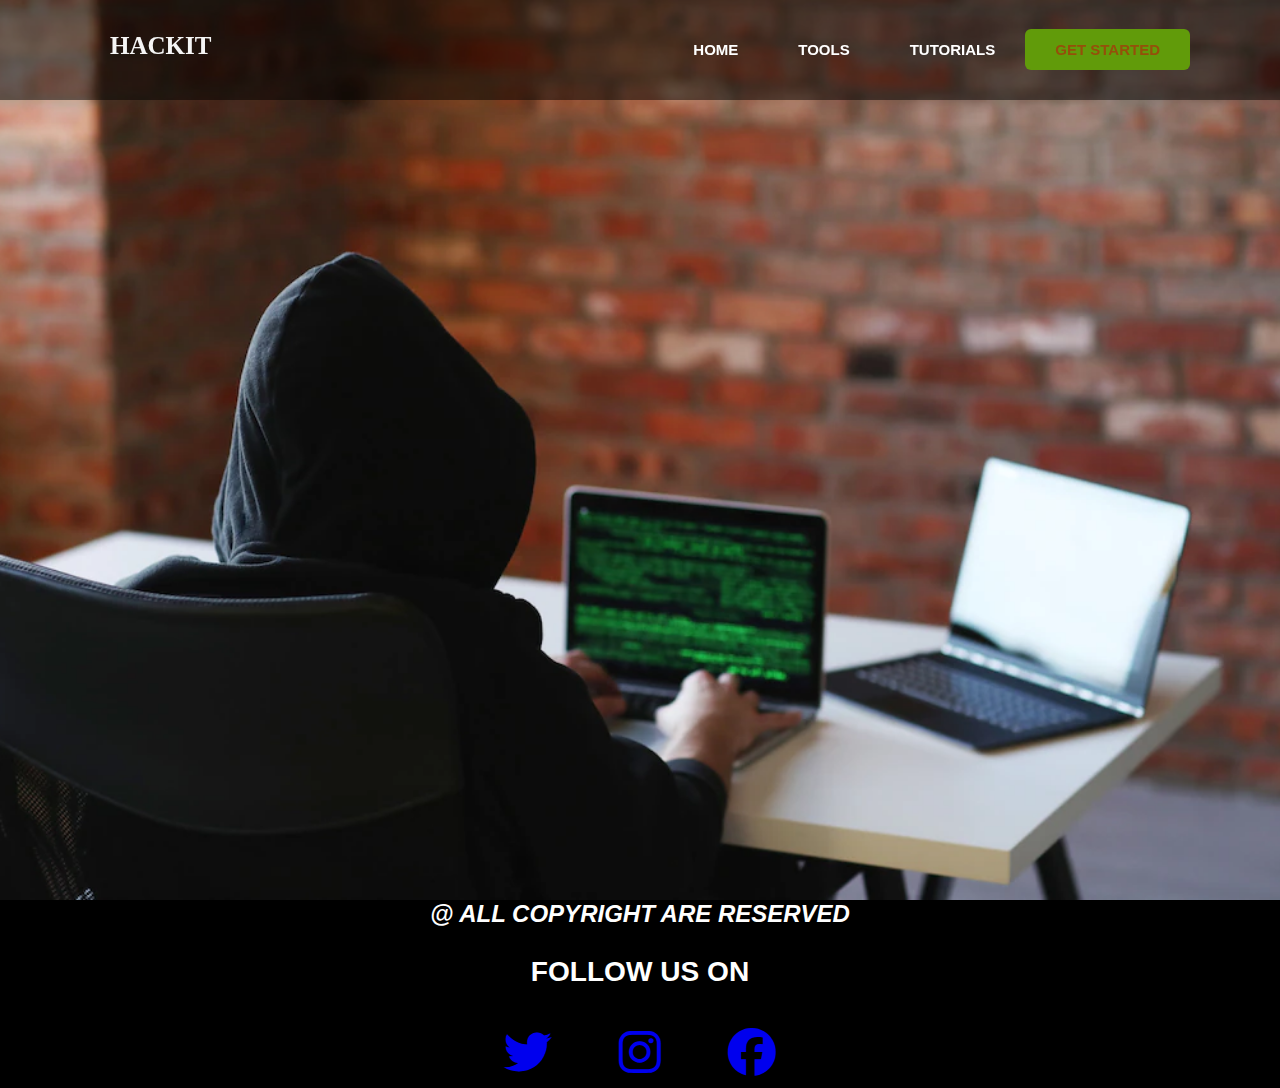
<file: index.html>
<!DOCTYPE html>
<html lang="en">

<head>
    <meta charset="UTF-8">
    <meta http-equiv="X-UA-Compatible" content="IE=edge">
    <meta name="viewport" content="width=device-width, initial-scale=1.0">
    <link rel="stylesheet" href="style.css">
    <link rel="stylesheet" href="https://cdnjs.cloudflare.com/ajax/libs/font-awesome/6.1.1/css/all.min.css">
    <title>HACKIT</title>




</head>

<body>
    <div class="wrap">
        <nav>
            <div class="logo">HACKIT</div>
            <ul>
                <li><a href="#">HOME</a></li>
                <li><a href="#">TOOLS</a></li>
                <li><a href="hacker.html">TUTORIALS</a></li>
                <li><a class="active" href="started.html">GET STARTED</a></li>
            </ul>
        </nav>
        <section></section>





    </div>

    <footer>
        <h2><em>@ ALL COPYRIGHT ARE RESERVED</em </h2>

        <!--social media links -->

<div class="medialinks">
        <h3>Follow us on </h3>
        <a href="#"><i class="fa-brands fa-twitter"></i></a>
        <a href="#"><i class="fa-brands fa-instagram"></i></a>
        <a href="#"><i class="fa-brands fa-facebook"></i></a>
</div>






    </footer>






</body>

</html>
</file>
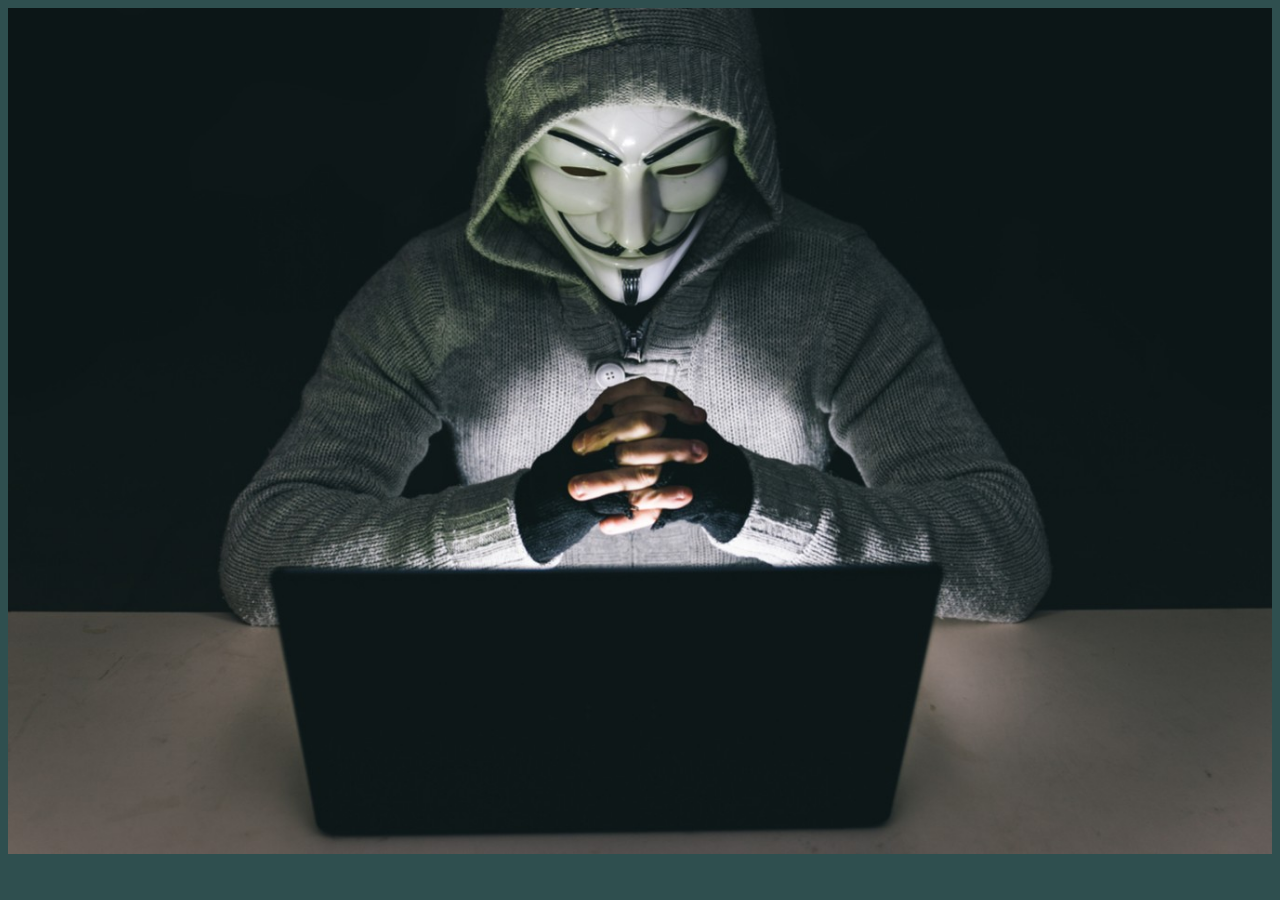
<file: hacker.html>
<!DOCTYPE html>
<html lang="en">

<head>



    <meta charset="UTF-8">
    <meta http-equiv="X-UA-Compatible" content="IE=edge">
    <meta name="viewport" content="width=device-width, initial-scale=1.0">
    <title>Tutorials</title>
    <style>
        body {
            background-color: darkslategrey;
        }
        
        #slider {
            overflow: hidden;
        }
        
        #slider figure {
            position: relative;
            width: 500%;
            margin: 0;
            left: 0;
            animation: 20s slider infinite;
        }
        
        #slider figure img {
            float: left;
            width: 20%;
        }
        
        @keyframes slider {
            0% {
                left: 0;
            }
            20% {
                left: 0;
            }
            25% {
                left: -100%;
            }
            45% {
                left: -100%;
            }
            50% {
                left: -200%;
            }
            70% {
                left: -200%;
            }
            75% {
                left: -300%;
            }
            95% {
                left: -300%;
            }
            100% {
                left: -400%;
            }
        }
    </style>



</head>

<body>
    <div id="slider">
        <figure>
            <img src="/images/wifi1.jpg" width="100%" height="100%">
            <img src="/images/wifi2.webp" width="100%" height="100%">
            <img src="/images/wifi3.jpg" width="100%" height="100%">
            <img src="/images/wifi4.webp" width="100%" height="100%">
            <img src="/images/wifi1.jpg" width="100%" height="100%">
        </figure>


    </div>





</body>

</html>
</file>
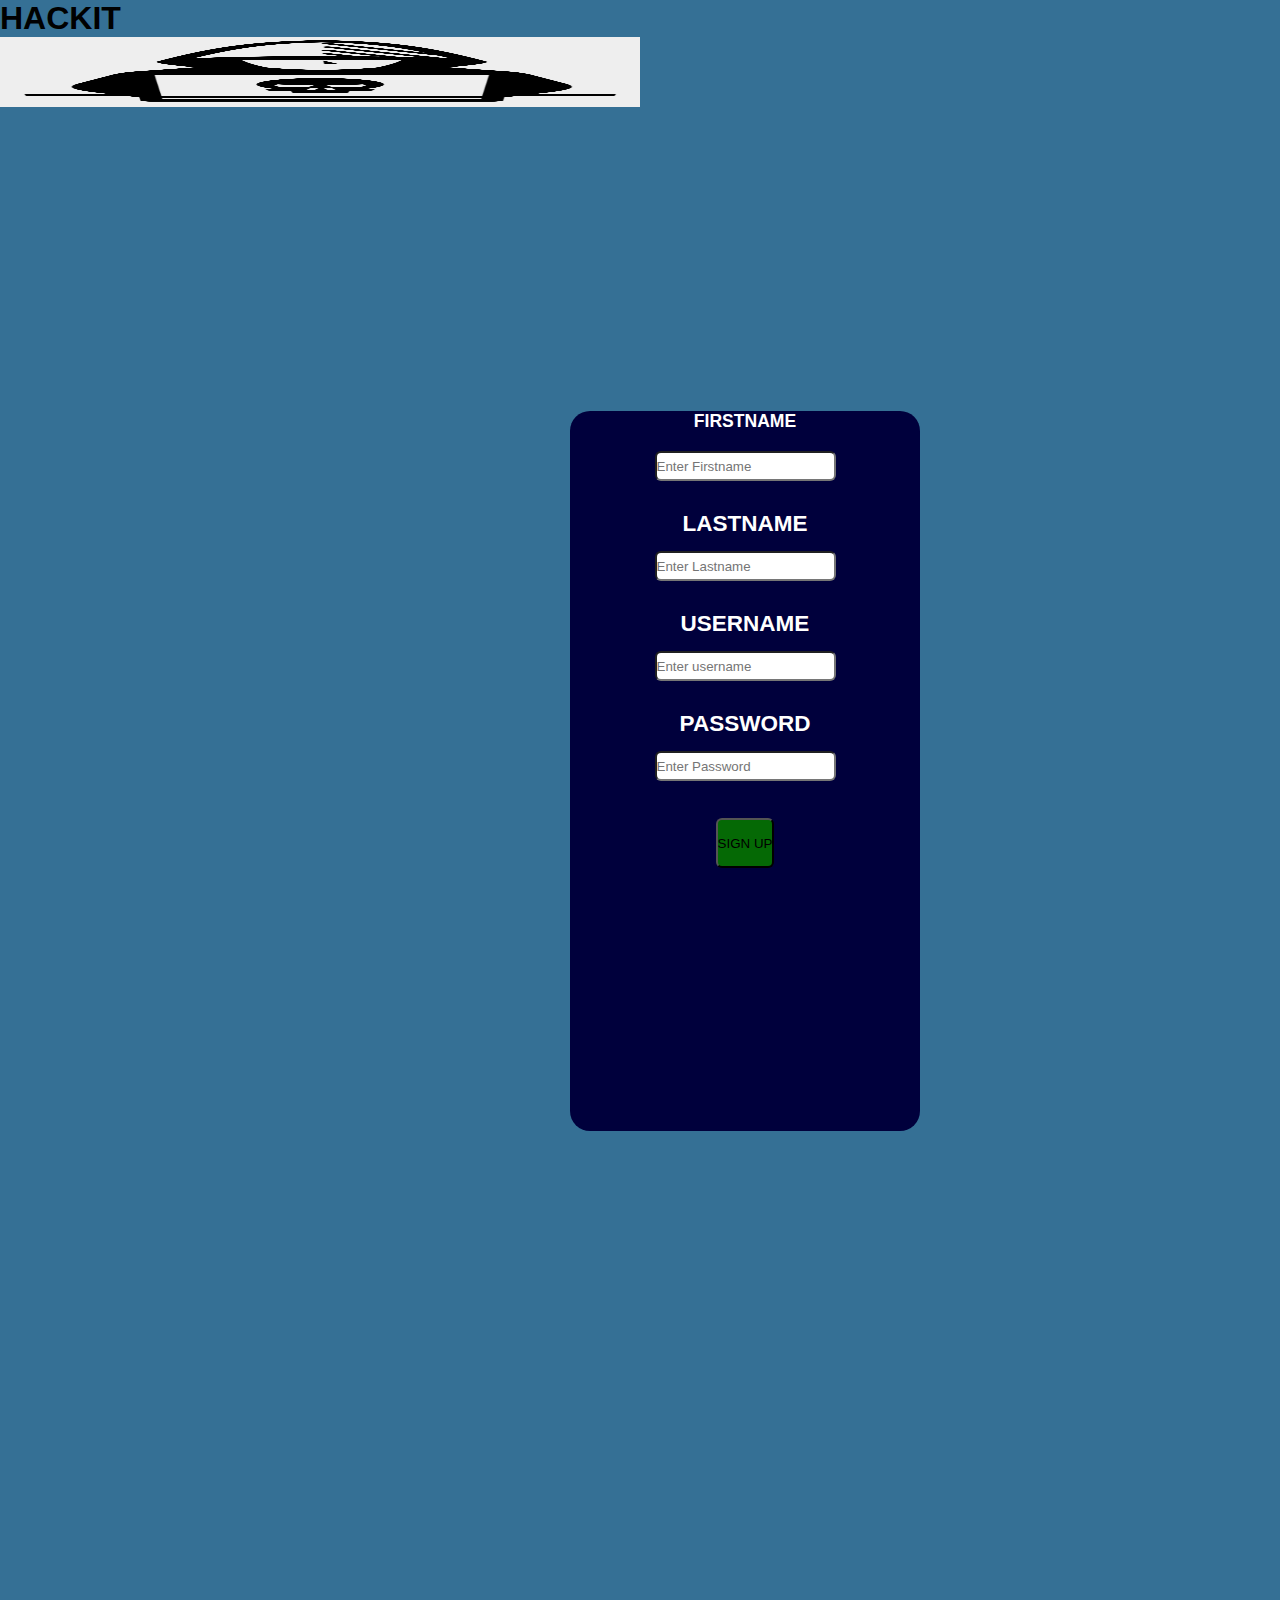
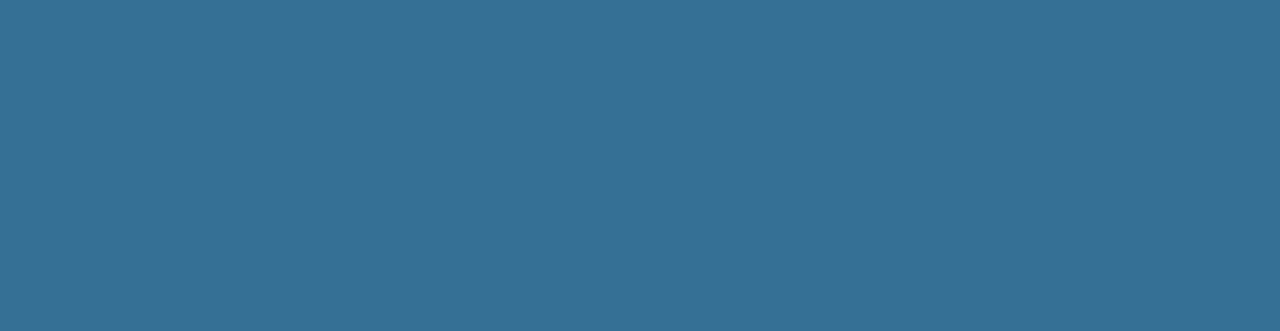
<file: started.html>
<!DOCTYPE html>
<html lang="en">

<head>
    <meta charset="UTF-8">
    <meta http-equiv="X-UA-Compatible" content="IE=edge">
    <meta name="viewport" content="width=device-width, initial-scale=1.0">
    <title>started</title>

    <style>
        * {
            padding: 0;
            margin: 0;
            font-family: Arial;
            box-sizing: border-box;
        }
        
        body {
            background-color: rgb(53, 112, 149);
        }
        
        .text {
            text-align: center;
            background-color: rgb(0, 0, 60);
            font-family: 'Franklin Gothic Medium', 'Arial Narrow', Arial, sans-serif;
            box-sizing: border-box;
            margin-top: 300px;
            color: white;
            width: 350px;
            margin-left: 570px;
            border-radius: 20px;
            text-transform: uppercase;
            font-weight: bold;
            font-size: 15px;
            height: 80vh;
            margin-bottom: 800px;
            justify-content: last baseline;
        }
        
        input[type=text] {
            margin-top: 20px;
            overflow: hidden;
            height: 30px;
            border-radius: 6px;
        }
        
        input[type=password] {
            margin-top: 20px;
            overflow: hidden;
            height: 30px;
            border-radius: 6px;
        }
        
        button {
            margin-top: 20px;
            overflow: hidden;
            height: 50px;
            border-radius: 6px;
            background-color: rgb(5, 105, 5);
        }
        
        .text h2 {
            overflow: hidden;
            height: 20px;
            border-radius: 6px;
            margin-top: 30px;
        }
        
        .text h3 {
            overflow: hidden;
            height: 20px;
            border-radius: 6px;
            margin-top: 30px;
            margin-top: 50%;
        }
    </style>











</head>

<body>

    <div class="logo">
        <h1>HACKIT</h1>
        <img src="hackittta.png" alt="hacklogo" width="50%" height="70px">

    </div>








    <div class="container">
        <div class="text">
            <h3>FirstName</h3>
            <input type="text" name="firstname" placeholder="Enter Firstname">
            <br>
            <h2> Lastname</h2>
            <input type="text" name="lastname" placeholder="Enter Lastname">
            <br>
            <h2>Username</h2>
            <input type="text" name="username" placeholder="Enter username">
            <br>
            <h2>Password</h2>
            <input type="password" name="password" placeholder="Enter Password" required>
            <br>
            <br>
            <button class="submit">SIGN UP</button>


        </div>







    </div>














</body>

</html>
</file>
<file: style.css>
body {
    margin: 0;
    padding: 0;
    font-family: Arial;
}

nav {
    position: fixed;
    top: 0;
    left: 0;
    width: 100%;
    height: 100px;
    padding: 10px 90px;
    box-sizing: border-box;
    background: rgb(0, 0, 0, 0.5);
}

@import url('https://fonts.googleapis.com/css2?family=Amaranth:ital@1&family=Dancing+Script:wght@500&family=Pacifico&family=Special+Elite&display=swap');
.logo {
    padding: 22px 20px;
    float: left;
    font-size: 25px;
    font-weight: bold;
    text-transform: uppercase;
    color: whitesmoke;
    height: 80px;
    font-family: 'Dancing Script', cursive;
}

nav ul {
    list-style: none;
    float: right;
    margin: 0;
    padding: 0;
    display: flex;
}

nav ul li a {
    line-height: 80px;
    text-decoration: none;
    padding: 12px 30px;
    font-size: 15px;
    font-weight: bold;
    text-transform: uppercase;
    color: #fff;
    transition: 1s;
}

nav ul li a:hover {
    background-color: rgb(0, 0, 0, 0.7);
    border-radius: 6px;
}

nav ul li a.active {
    background-color: rgb(97, 155, 10);
    border-radius: 6px;
    color: rgb(149, 79, 10);
}

section {
    width: 100%;
    height: 100vh;
    background: url(hack.webp);
    background-size: cover;
    background-position: center;
}

footer h2 {
    text-align: center;
    padding: 0;
    margin: 0px;
    text-transform: uppercase;
    font-weight: bold;
    height: 80px;
    background-color: black;
    color: #fff;
}

.fa-brands {
    padding: 12px 30px;
    font-size: 2em;
}

.fa-brands:hover {
    background-color: rgb(118, 184, 18);
    border-radius: 50%;
}

.medialinks {
    background-color: black;
}
</file>
